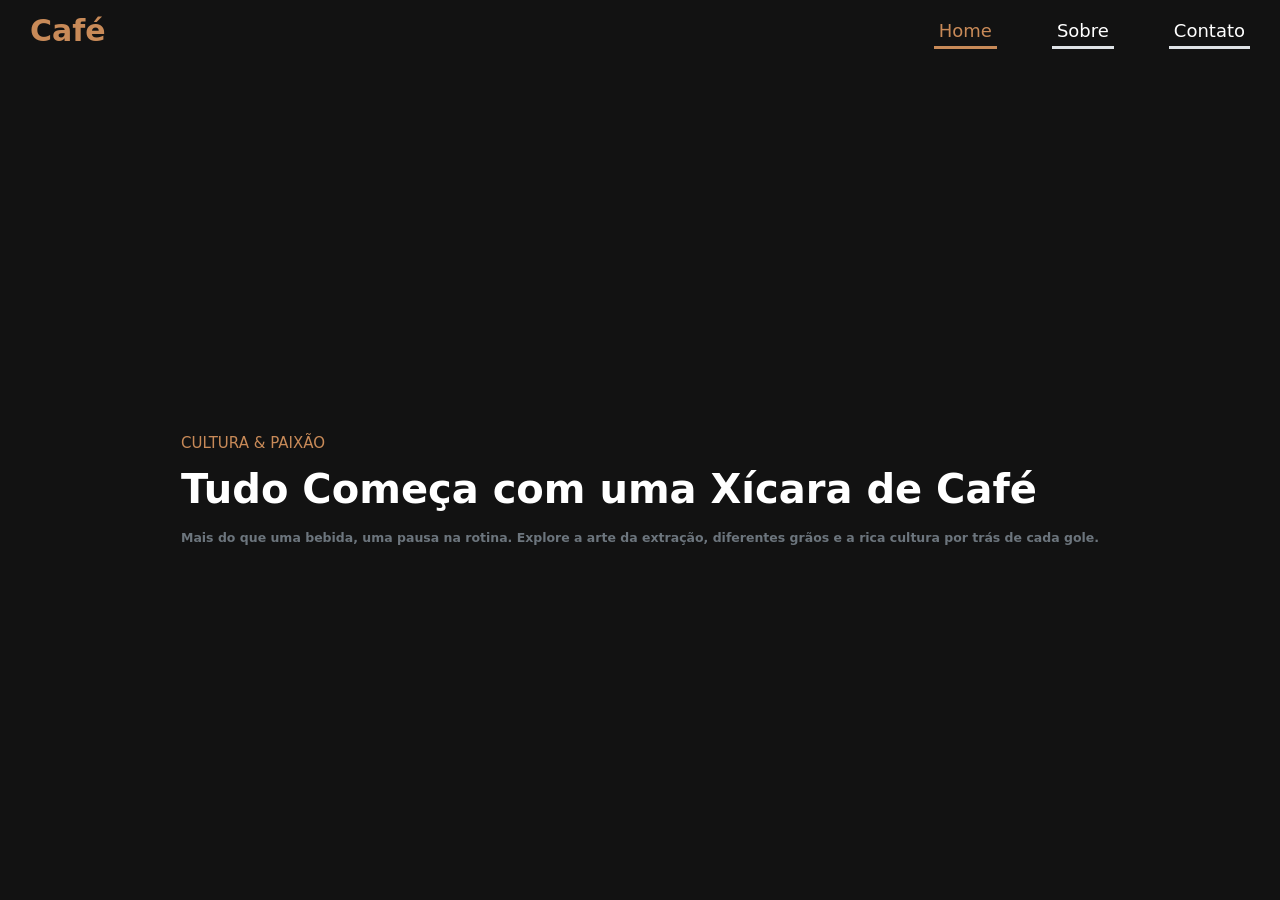
<file: index.html>
<!DOCTYPE html>
<html lang="pt-BR">
<head>
    <meta charset="UTF-8">
    <meta name="viewport" content="width=device-width, initial-scale=1.0">
    <title>Café</title>
    <link href="https://cdn.jsdelivr.net/npm/bootstrap@5.3.3/dist/css/bootstrap.min.css" rel="stylesheet">
    <link href="contato.css" rel="stylesheet">
</head>
<body class="text-white min-vh-100 overflow-x-hidden" style="background-color: #121212;">

    
   <nav class="navbar navbar-expand-md fixed-top px-5 w-100" style="background-color: #121212; top: 0; z-index: 100;">
    <div class="container-fluid px-0">
        
                                                    
        <a href="#" class="navbar-brand fs-1 fw-bold" style="color: #C88A58; transition: 0.5s;" onmouseover="this.style.transform='scale(1.1)'" onmouseout="this.style.transform='scale(1)'">Café</a>

       
        <button class="navbar-toggler border-0 shadow-none" type="button" data-bs-toggle="offcanvas" data-bs-target="#offcanvasNavbar" aria-controls="offcanvasNavbar" aria-label="Alternar navegação">
            <span class="navbar-toggler-icon" style="filter: invert(1);"></span>
        </button>

       
        <div class="offcanvas offcanvas-end text-bg-dark" tabindex="-1" id="offcanvasNavbar" aria-labelledby="offcanvasNavbarLabel" style="background-color: #121212 !important;">
            
            <!-- Cabeçalho do menu no celular (com botão de fechar X) -->
            <div class="offcanvas-header border-bottom border-secondary">
                <h5 class="offcanvas-title" id="offcanvasNavbarLabel" style="color: #C88A58;">Menu</h5>
                <button type="button" class="btn-close btn-close-white" data-bs-dismiss="offcanvas" aria-label="Fechar"></button>
            </div>

            
            <div class="offcanvas-body">
                <ul class="navbar-nav justify-content-end flex-grow-1 align-items-start align-items-md-center">
                    <li class="nav-item ms-md-4 mb-3 mb-md-0">
                        <a href="index.html" class="nav-link fs-5 fw-medium pb-1 active" style="color: #C88A58 !important; border-bottom: 3px solid #C88A58;">Home</a>
                    </li>
                    <li class="nav-item ms-md-4 mb-3 mb-md-0">
                        <a href="sobre.html" class="nav-link fs-5 fw-medium text-white pb-1 border-bottom border-3 border-transparent" onmouseover="this.style.color='#C88A58'; this.style.borderColor='#C88A58'" onmouseout="this.style.color='white'; this.style.borderColor='transparent'">Sobre</a>
                    </li>
                    <li class="nav-item ms-md-4 mb-3 mb-md-0">
                        <a href="contato.html" class="nav-link fs-5 fw-medium text-white pb-1 border-bottom border-3 border-transparent" onmouseover="this.style.color='#C88A58'; this.style.borderColor='#C88A58'" onmouseout="this.style.color='white'; this.style.borderColor='transparent'">Contato</a>
                    </li>
                </ul>
            </div>
        </div>

    </div>
</nav>

    <section class="d-flex justify-content-center align-items-center min-vh-100 px-5" style="padding-top: 90px;">
        <div class="home-content">
            <span class="fs-4 d-block mb-2" style="color: #C88A58;">CULTURA & PAIXÃO</span>
            <h1 class="display-3 fw-bold lh-base mb-3">Tudo Começa com uma Xícara de Café</h1>
            <p class="fs-5 fw-bold lh-base text-secondary">
                Mais do que uma bebida, uma pausa na rotina. Explore a arte da extração, 
                diferentes grãos e a rica cultura por trás de cada gole.
            </p>
        </div>
    </section>


    <script src="https://cdn.jsdelivr.net/npm/bootstrap@5.3.3/dist/js/bootstrap.bundle.min.js"></script>
</body>
</html>
</file>
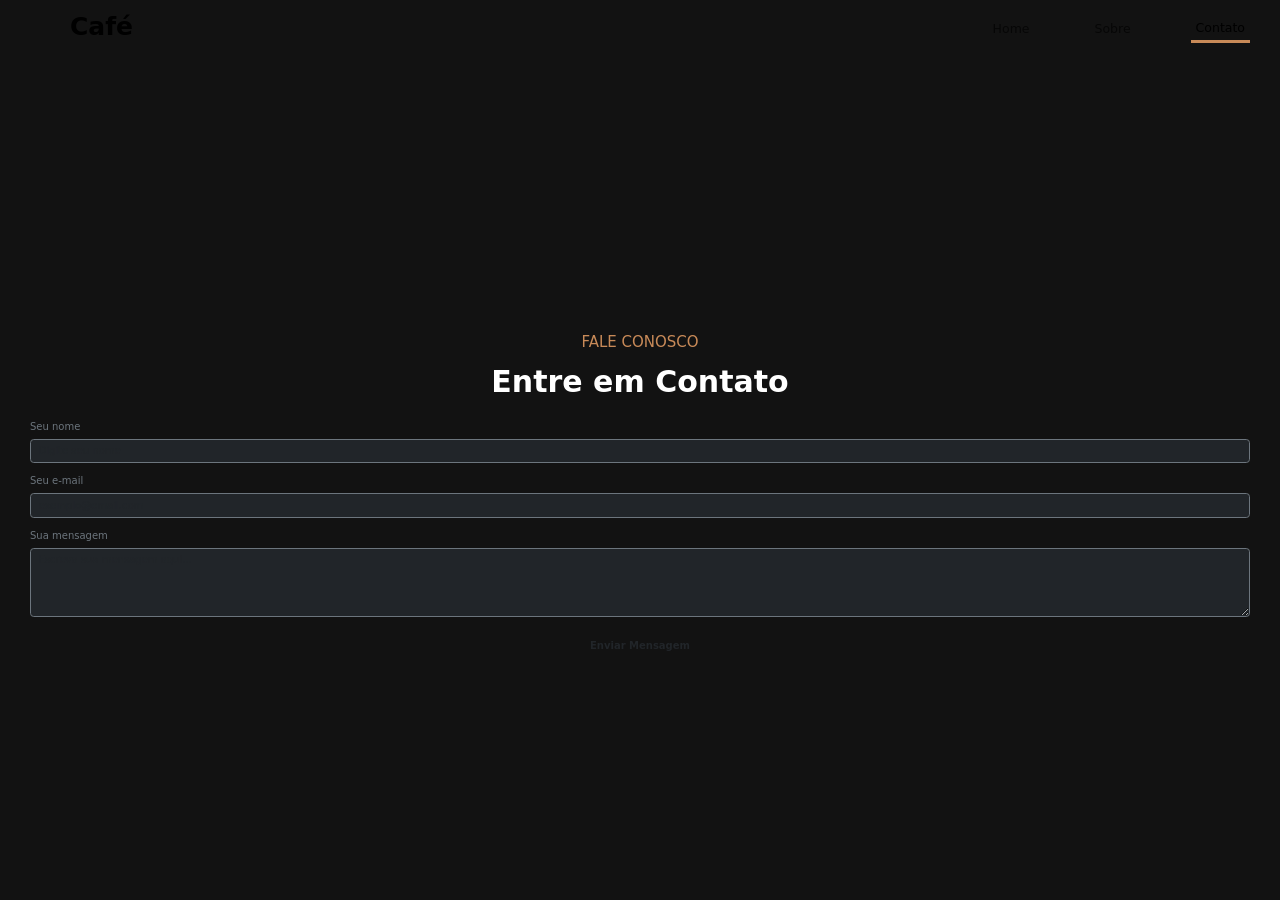
<file: contato.html>
<!DOCTYPE html>
<html lang="pt-BR">
<head>
    <meta charset="UTF-8">
    <meta name="viewport" content="width=device-width, initial-scale=1.0">
    <title>Café - Contato</title>
    <link href="https://cdn.jsdelivr.net/npm/bootstrap@5.3.3/dist/css/bootstrap.min.css" rel="stylesheet">
    <link href="style.css" rel="stylesheet">
</head>
<body class="min-vh-100 overflow-x-hidden">

    <nav class="navbar navbar-expand-md navbar-cafe fixed-top px-5 w-100">
        <div class="container-fluid px-0">

            <a href="index.html" class="navbar-brand fs-1 fw-bold">Café</a>

            <button class="navbar-toggler border-0 shadow-none" type="button" data-bs-toggle="offcanvas" data-bs-target="#offcanvasNavbar" aria-controls="offcanvasNavbar" aria-label="Alternar navegação">
                <span class="navbar-toggler-icon"></span>
            </button>


            <div class="offcanvas offcanvas-end text-bg-dark" tabindex="-1" id="offcanvasNavbar" aria-labelledby="offcanvasNavbarLabel">

                <div class="offcanvas-header border-bottom border-secondary">
                    <h5 class="offcanvas-title" id="offcanvasNavbarLabel">Menu</h5>
                    <button type="button" class="btn-close btn-close-white" data-bs-dismiss="offcanvas" aria-label="Fechar"></button>
                </div>

                <div class="offcanvas-body">
                    <ul class="navbar-nav justify-content-end flex-grow-1 align-items-start align-items-md-center">
                        <li class="nav-item ms-md-4 mb-3 mb-md-0">
                            <a href="index.html" class="nav-link fs-5 fw-medium pb-1">Home</a>
                        </li>
                        <li class="nav-item ms-md-4 mb-3 mb-md-0">
                            <a href="sobre.html" class="nav-link fs-5 fw-medium pb-1">Sobre</a>
                        </li>
                        <li class="nav-item ms-md-4 mb-3 mb-md-0">
                            <a href="contato.html" class="nav-link fs-5 fw-medium pb-1 active">Contato</a>
                        </li>
                    </ul>
                </div>
            </div>

        </div>
    </nav>

    <section class="d-flex justify-content-center align-items-center min-vh-100 px-5" style="padding-top: 90px;">
        <div class="form-contato text-center w-100">
            <span class="fs-4 d-block mb-2 destaque">FALE CONOSCO</span>
            <h1 class="display-5 fw-bold lh-base mb-4">Entre em Contato</h1>

            <form class="d-flex flex-column gap-3 text-start">
                <div>
                    <label for="nome" class="form-label text-secondary">Seu nome</label>
                    <input type="text" id="nome" class="form-control bg-dark text-white border-secondary" placeholder="Digite seu nome" required>
                </div>
                <div>
                    <label for="email" class="form-label text-secondary">Seu e-mail</label>
                    <input type="email" id="email" class="form-control bg-dark text-white border-secondary" placeholder="exemplo@email.com" required>
                </div>
                <div>
                    <label for="mensagem" class="form-label text-secondary">Sua mensagem</label>
                    <textarea id="mensagem" class="form-control bg-dark text-white border-secondary" rows="4" placeholder="Escreva sua mensagem aqui..." required></textarea>
                </div>
                <button type="submit" class="btn btn-cafe fw-bold mt-2 py-2">Enviar Mensagem</button>
            </form>
        </div>
    </section>

    <script src="https://cdn.jsdelivr.net/npm/bootstrap@5.3.3/dist/js/bootstrap.bundle.min.js"></script>
</body>
</html>
</file>
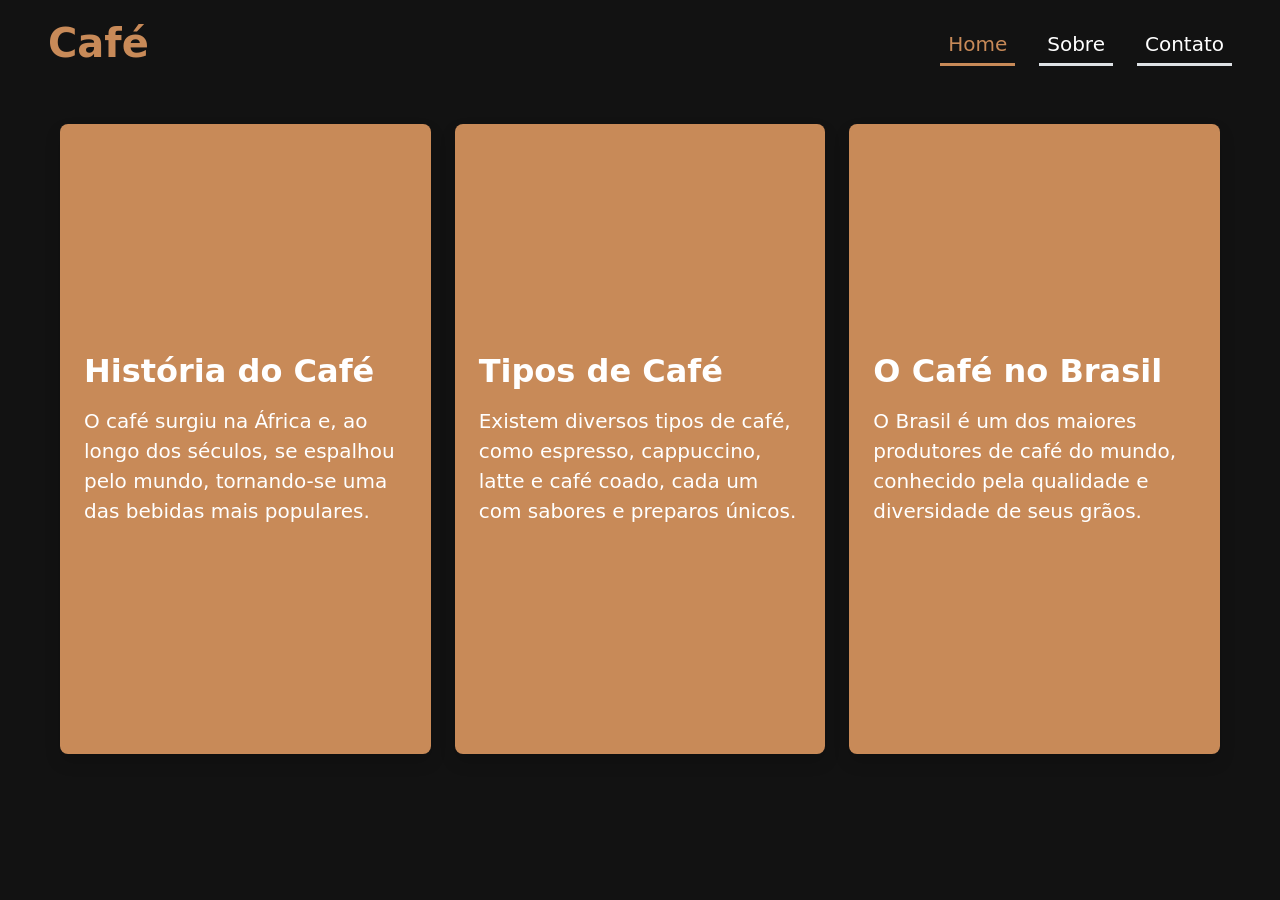
<file: sobre.html>
<!DOCTYPE html>
<html lang="pt-BR">
<head>
    <meta charset="UTF-8">
    <meta name="viewport" content="width=device-width, initial-scale=1.0">
    <title>Café</title>
    <link href="https://cdn.jsdelivr.net/npm/bootstrap@5.3.3/dist/css/bootstrap.min.css" rel="stylesheet">
</head>
<body class="text-white min-vh-100" style="background-color: #121212;">

    <nav class="navbar navbar-expand-md fixed-top px-5 w-100" style="background-color: #121212; top: 0; z-index: 100;">
        <div class="container-fluid px-0">
            
        
            <a href="#" class="navbar-brand fs-1 fw-bold" style="color: #C88A58; transition: 0.5s;" onmouseover="this.style.transform='scale(1.1)'" onmouseout="this.style.transform='scale(1)'">Café</a>

          
            <button class="navbar-toggler border-0 shadow-none" type="button" data-bs-toggle="offcanvas" data-bs-target="#offcanvasNavbar" aria-controls="offcanvasNavbar" aria-label="Alternar navegação">
                <span class="navbar-toggler-icon" style="filter: invert(1);"></span>
            </button>

      
            <div class="offcanvas offcanvas-end text-bg-dark" tabindex="-1" id="offcanvasNavbar" aria-labelledby="offcanvasNavbarLabel" style="background-color: #121212 !important;">
                
               
                <div class="offcanvas-header border-bottom border-secondary">
                    <h5 class="offcanvas-title" id="offcanvasNavbarLabel" style="color: #C88A58;">Menu</h5>
                    <button type="button" class="btn-close btn-close-white" data-bs-dismiss="offcanvas" aria-label="Fechar"></button>
                </div>

               
                <div class="offcanvas-body">
                    <ul class="navbar-nav justify-content-end flex-grow-1 align-items-start align-items-md-center">
                        <li class="nav-item ms-md-4 mb-3 mb-md-0">
                            <a href="index.html" class="nav-link fs-5 fw-medium pb-1 active" style="color: #C88A58 !important; border-bottom: 3px solid #C88A58;">Home</a>
                        </li>
                        <li class="nav-item ms-md-4 mb-3 mb-md-0">
                            <a href="sobre.html" class="nav-link fs-5 fw-medium text-white pb-1 border-bottom border-3 border-transparent" onmouseover="this.style.color='#C88A58'; this.style.borderColor='#C88A58'" onmouseout="this.style.color='white'; this.style.borderColor='transparent'">Sobre</a>
                        </li>
                        <li class="nav-item ms-md-4 mb-3 mb-md-0">
                            <a href="contato.html" class="nav-link fs-5 fw-medium text-white pb-1 border-bottom border-3 border-transparent" onmouseover="this.style.color='#C88A58'; this.style.borderColor='#C88A58'" onmouseout="this.style.color='white'; this.style.borderColor='transparent'">Contato</a>
                        </li>
                    </ul>
                </div>
            </div>

        </div>
    </nav>

    <section class="container-fluid px-5" style="padding-top: 100px; padding-bottom: 40px;">
        <div class="row g-4 w-100 m-0">
            
          
            <div class="col-12 col-md-4">
                <div class="p-4 rounded-3 w-100 shadow d-flex flex-column justify-content-center" style="background-color: #C88A58; min-height: 70vh;">
                    <h2 class="fs-2 fw-bold mb-3 text-white">História do Café</h2>
                    <p class="fs-5 text-white m-0">O café surgiu na África e, ao longo dos séculos, se espalhou pelo mundo, tornando-se uma das bebidas mais populares.</p>
                </div>
            </div>

            
            <div class="col-12 col-md-4">
                <div class="p-4 rounded-3 w-100 shadow d-flex flex-column justify-content-center" style="background-color: #C88A58; min-height: 70vh;">
                    <h2 class="fs-2 fw-bold mb-3 text-white">Tipos de Café</h2>
                    <p class="fs-5 text-white m-0">Existem diversos tipos de café, como espresso, cappuccino, latte e café coado, cada um com sabores e preparos únicos.</p>
                </div>
            </div>

           
            <div class="col-12 col-md-4">
                <div class="p-4 rounded-3 w-100 shadow d-flex flex-column justify-content-center" style="background-color: #C88A58; min-height: 70vh;">
                    <h2 class="fs-2 fw-bold mb-3 text-white">O Café no Brasil</h2>
                    <p class="fs-5 text-white m-0">O Brasil é um dos maiores produtores de café do mundo, conhecido pela qualidade e diversidade de seus grãos.</p>
                </div>
            </div>

        </div>
    </section>

    <script src="https://cdn.jsdelivr.net/npm/bootstrap@5.3.3/dist/js/bootstrap.bundle.min.js"></script>
</body>
</body>
</html>
</file>
<file: contato.css>
* {
    margin: 0;
    padding: 0;
    box-sizing: border-box;
    text-decoration: none;
    border: none;
    outline: none;
}

html {
    font-size: 62.5%;
}

body {
    width: 100%;
    min-height: 100vh;
    overflow-x: hidden;
    background-color: #121212;
    color: white;
}


.navbar-cafe {
    margin-top: 20px;
    padding: 1rem 9% !important;
    background-color: transparent !important;
    z-index: 100;
}

.navbar-brand {
    font-size: 3rem !important;
    color: #C88A58 !important;
    font-weight: 800;
    cursor: pointer;
    transition: 0.5s;
}

.navbar-brand:hover {
    transform: scale(1.1);
}

.nav-link {
    font-size: 1.8rem !important;
    color: white !important;
    margin-left: 4rem;
    font-weight: 500;
    border-bottom: 3px solid transparent;
    transition: 0.3s;
}

.nav-link:hover,
.nav-link.active {
    color: #C88A58 !important;
    border-bottom: 3px solid #C88A58;
}


.form-contato {
    width: 50rem;
    max-width: 100%;
    margin: 0 auto;
}

.form-contato .destaque {
    font-size: 2rem;
    color: #C88A58;
    font-weight: 500;
}

.form-contato h1 {
    font-size: 4rem;
    font-weight: 700;
    line-height: 1.3;
    margin-bottom: 2rem;
}


.form-contato form {
    display: flex;
    flex-direction: column;
    gap: 1.5rem;
}

.form-contato .form-label {
    font-size: 1.6rem;
    color: white !important;
    margin-bottom: 0.7rem;
}

.form-contato .form-control {
    width: 100%;
    padding: 1.5rem;
    border-radius: 1rem;
    background-color: #222 !important;
    color: white !important;
    border: 1px solid #444 !important;
    font-size: 1.6rem;
}

.form-contato .form-control::placeholder {
    color: #999;
}

.form-contato .form-control:focus {
    background-color: #222 !important;
    color: white !important;
    border-color: #C88A58 !important;
    box-shadow: 0 0 0 0.2rem rgba(200, 138, 88, 0.2) !important;
}

.form-contato textarea {
    height: 15rem;
    resize: none;
}

.btn-cafe {
    width: 100%;
    padding: 1.5rem !important;
    border-radius: 1rem !important;
    background-color: #C88A58 !important;
    color: white !important;
    font-size: 1.6rem !important;
    font-weight: 700;
    cursor: pointer;
    border: none !important;
    transition: 0.3s;
}

.btn-cafe:hover {
    background-color: #a96f46 !important;
    transform: scale(1.02);
}

.offcanvas {
    background-color: #121212 !important;
}

.offcanvas-title {
    font-size: 2rem;
}

@media (max-width: 768px) {

    .navbar-cafe {
        padding: 1rem 5% !important;
    }

    .nav-link {
        margin-left: 0;
        font-size: 2rem !important;
    }

    .form-contato h1 {
        font-size: 3.5rem;
    }

    .form-contato {
        width: 100%;
    }
}
</file>
<file: style.css>
*{
    margin: 0;
    padding: 0;
    box-sizing: border-box;
    text-decoration: none;
    border: none;
    outline: none;
}

html{
    font-size: 62.5%;
}

body{
    width: 100%;
    height: 100vh;
    overflow-x: hidden;
    background-color: #121212;
    color: white;
}

header{
    margin-top: 20px;
    position: fixed;
    top: 0;
    left: 0;
    width: 100%;
    padding: 1rem 9%;
    background-color: transparent;
    filter: drop-shadow(10px);
    display: flex;
    justify-content: space-between;
    align-items: center;
    z-index: 100;
}

.logo{
    font-size: 3rem;
    color: #C88A58;
    font-weight: 800;
    cursor: pointer;
    transition: 0.5 ease;
}

.logo:hover{
    transform: scale(1.1);
}

nav a{
    font-size: 1.8rem;
    color: white;
    margin-left: 4rem;
    font-weight: 500;
    transition: 0.3 ease;
    border-bottom: 3px solid transparent;
}

nav a:hover,
nav a.active{
    color: #C88A58;
    border-bottom: 3px solid #C88A58;
}

.home {
    display: flex;
    justify-content: center;
    align-items: center;
    gap: 8rem;
    min-height: 100vh; 
    padding: 0 9%;      
}

.home .home-content h1 {
    font-size: 6rem;
    font-weight: 700;
    line-height: 1.3; 
}

.home .home-content p {
    font-size: 1.5rem;
    font-weight: 700;
    line-height: 1.3; 
}

span{
    font-size: 2rem;
    color: #C88A58;
}

.home-content h3{
    font-size: 4rem;
    margin-bottom: 1rem;
    font-weight: 700;
}


.cards {
    display: grid;
  grid-template-columns: repeat(3, 1fr);
  gap: 20px;
}

.card {
  width: 30rem;
  padding: 20px;
  border-radius: 10px;
  background-color: #C88A58;
  box-shadow: 0 4px 10px #0002;
}
</file>
